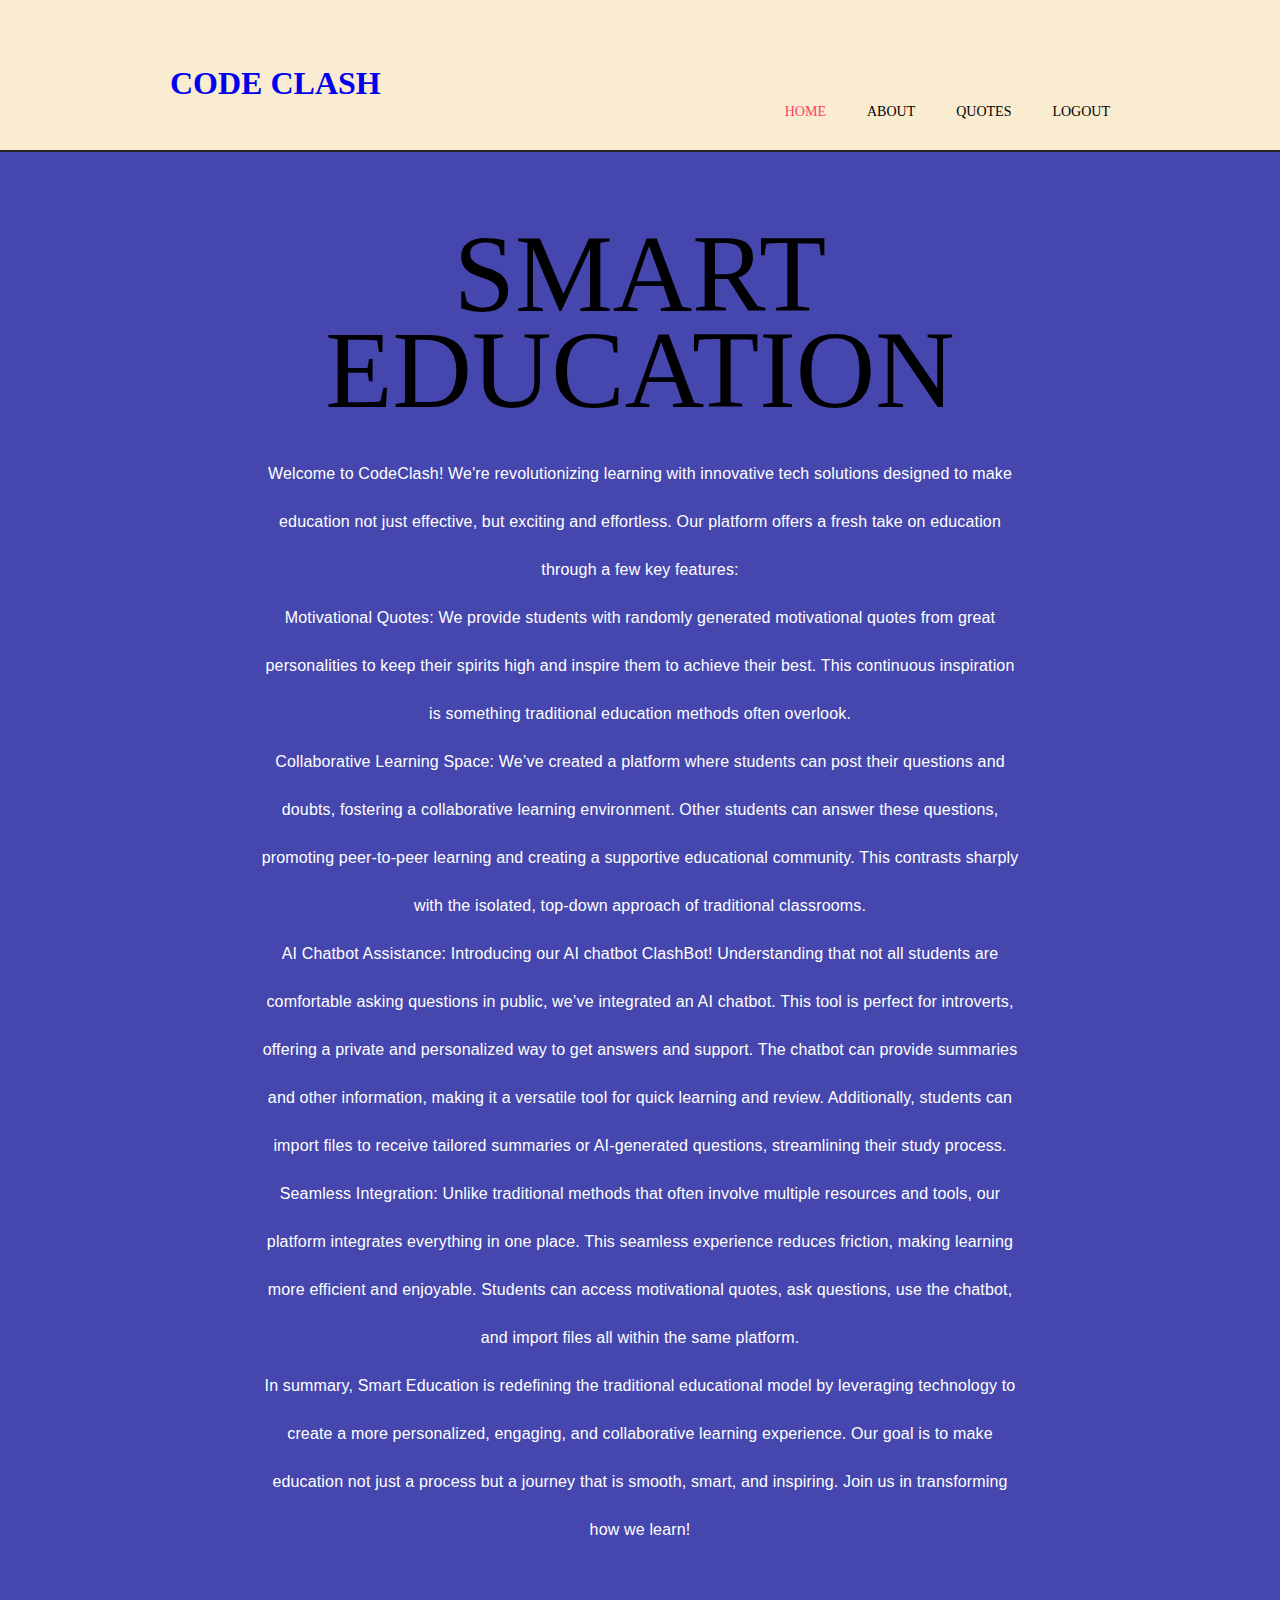
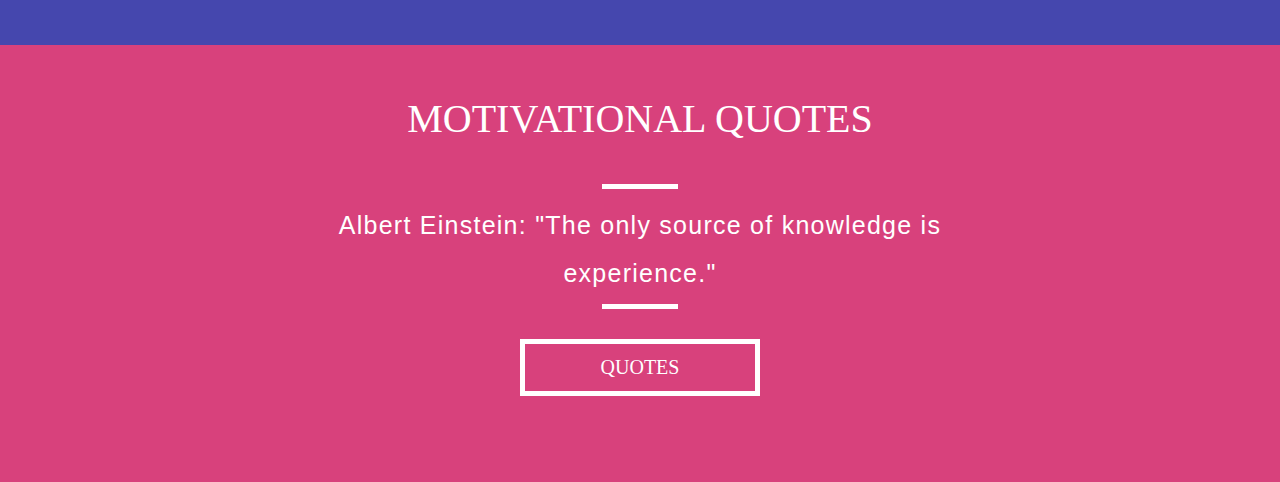
<file: Main/index.html>
<!doctype html>
<html>
<head>
    <meta charset="UTF-8">
    <meta name="viewport" content="width=device-width, initial-scale=1.0">
    <title>CODE CLASH</title>
    <link rel="stylesheet" href="css/style.css" type="text/css">
    <link rel="stylesheet" type="text/css" href="css/mobile.css">
    <script src="js/mobile.js" type="text/javascript"></script>
</head>
<body>
    <script src="https://cdn.botpress.cloud/webchat/v2.2/inject.js"></script>
    <script src="https://files.bpcontent.cloud/2024/10/19/08/20241019080251-BEKZTVMA.js"></script>
    <div id="page">
        <div id="header">
            <div id="navigation">
                <span id="mobile-navigation">&nbsp;</span>
                <a href="index.html" class="logo"><h1 id="mainicon">CODE CLASH</h1></a>
                <ul id="menu">
                    <li class="selected"><a href="index.html">Home</a></li>
                    <li><a href="about.html">About</a></li>
                    <li><a href="blog.html">Quotes</a></li>
                    <li><a href="#" onclick="logout()">Logout</a></li>
                </ul>
            </div>
        </div>
        <div id="body" class="home">
            <div class="header">
                <div>
                    <h1 id="smartedu">SMART<br>EDUCATION</h1>
                    <p id="textcol">
                        Welcome to CodeClash! We're revolutionizing learning with innovative tech solutions designed to make education not just effective, but exciting and effortless. Our platform offers a fresh take on education through a few key features:
                        <br>Motivational Quotes: We provide students with randomly generated motivational quotes from great personalities to keep their spirits high and inspire them to achieve their best. This continuous inspiration is something traditional education methods often overlook.
                        <br>Collaborative Learning Space: We’ve created a platform where students can post their questions and doubts, fostering a collaborative learning environment. Other students can answer these questions, promoting peer-to-peer learning and creating a supportive educational community. This contrasts sharply with the isolated, top-down approach of traditional classrooms.
                        <br>AI Chatbot Assistance: Introducing our AI chatbot ClashBot! Understanding that not all students are comfortable asking questions in public, we’ve integrated an AI chatbot. This tool is perfect for introverts, offering a private and personalized way to get answers and support. The chatbot can provide summaries and other information, making it a versatile tool for quick learning and review. Additionally, students can import files to receive tailored summaries or AI-generated questions, streamlining their study process.
                        <br>Seamless Integration: Unlike traditional methods that often involve multiple resources and tools, our platform integrates everything in one place. This seamless experience reduces friction, making learning more efficient and enjoyable. Students can access motivational quotes, ask questions, use the chatbot, and import files all within the same platform.
                        <br>In summary, Smart Education is redefining the traditional educational model by leveraging technology to create a more personalized, engaging, and collaborative learning experience. Our goal is to make education not just a process but a journey that is smooth, smart, and inspiring. Join us in transforming how we learn!
                    </p>
                </div>
            </div>
            <div class="body">
                <div>
                    <h1>MOTIVATIONAL QUOTES</h1>
                    <p>Albert Einstein: "The only source of knowledge is experience."</p>
                    <a href="blog.html" class="more">Quotes</a>
                </div>
            </div>
        </div>
    </div>
    <script>
        function logout() {
            console.log("login out...");
        window.location.href = '../Create.html';

; // Redirect to home page after logout
        }
    </script>
</body>
</html>
</file>
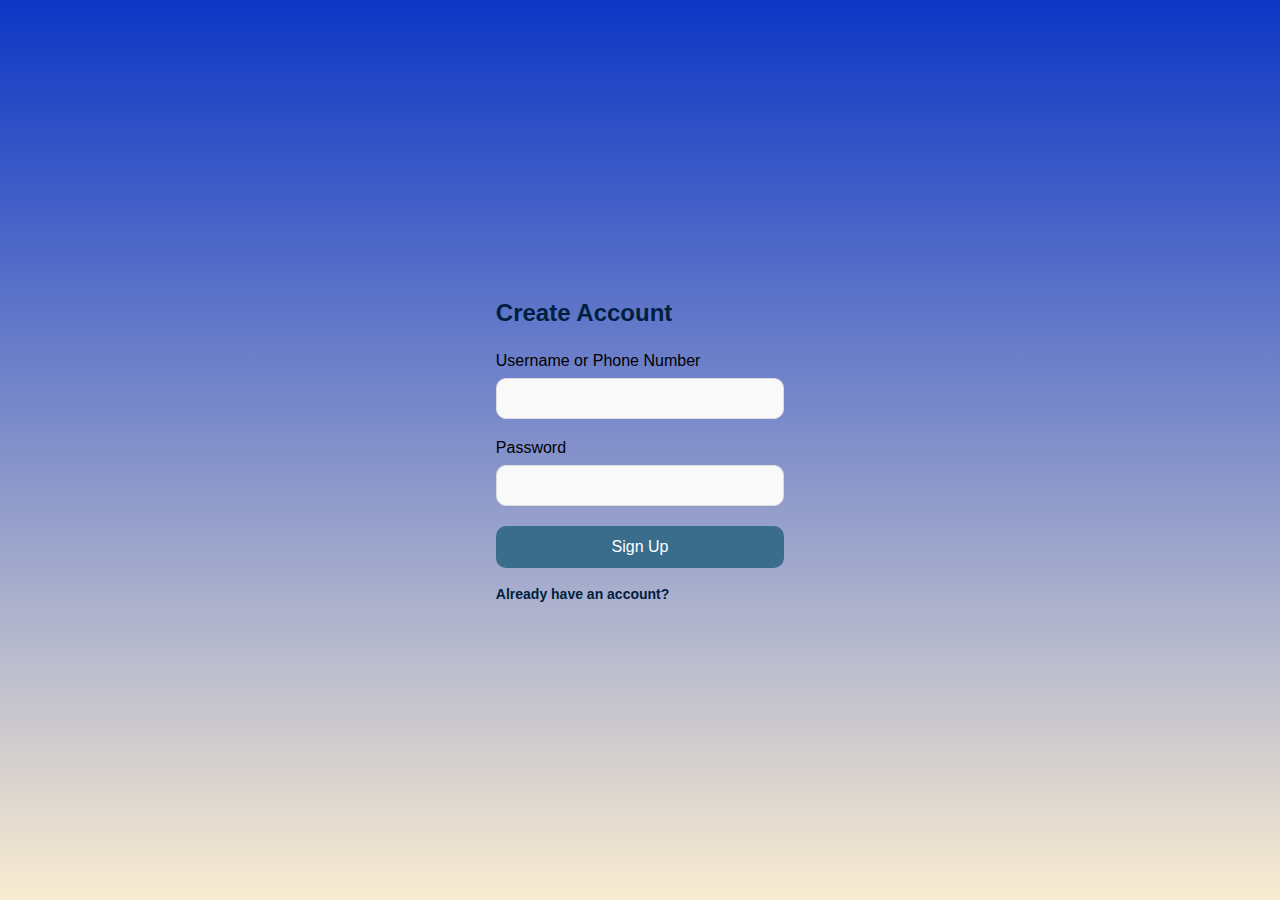
<file: Create.html>
<!DOCTYPE html>
<html lang="en">
<head>
    <meta charset="UTF-8">
    <meta name="viewport" content="width=device-width, initial-scale=1.0">
    <title>Create Account</title>
    <style>
           body {
    font-family: 'Segoe UI', Tahoma, Geneva, Verdana, sans-serif;
    background: linear-gradient(to bottom, #0D36C5, #f9ecd0); /* Gradient from blue to white */
    display: flex;
    justify-content: center;
    align-items: center;
    height: 100vh;
    margin: 0;
    color:#001F3F;
}

        }

        .container {
            background-color: #f9ecd0;
            border-radius: 15px;
            box-shadow: 0 4px 8px rgba(0, 0, 0, 0.1);
            padding: 40px;
            width: 350px;
            text-align: center;
            z-index: 1001;
        }

        .container h2 {
            margin-bottom: 25px;
            color: #001F3F;
            font-size: 24px;
        }

        .container label {
            display: block;
            margin-bottom: 8px;
            color: #555;
            text-align: left;
        }

        .container input[type="text"],
        .container input[type="password"] {
            width: 100%;
            padding: 12px;
            margin-bottom: 20px;
            border: 1px solid #ddd;
            border-radius: 10px;
            box-sizing: border-box;
            background: #f9f9f9;
            transition: border-color 0.3s ease;
        }

        .container input[type="text"]:focus,
        .container input[type="password"]:focus {
            border-color:#3A6D8C;
        }

        .container input[type="submit"] {
            width: 100%;
            padding: 12px;
            background-color:#3A6D8C;
            border: none;
            border-radius: 10px;
            color: #ffffff;
            font-size: 16px;
            cursor: pointer;
            transition: background-color 0.3s ease;
        }

        .container input[type="submit"]:hover {
            background-color: #001F3F;
        }

        .login{
            color: #001F3F;
            font-size: 14px;
            cursor: pointer;
        }

        .container a {
            color: #967259;
            text-decoration: none;
        }

        .container a:hover {
            text-decoration: underline;
        }
        .error-message{
            color:red;
            font-size: 14px;
            display: none;
        }

        #p {
            color:black;
        } 

    </style>
</head>
<body>
    <div class="container">
        <h2>Create Account</h2>
        <form>
            <label id="p" for="username">Username or Phone Number</label>
            <input type="text" id="username" name="username" required>
            <label id="p" for="password">Password</label>
            <input type="password" id="password" name="password" required>
            <input type="submit" value="Sign Up" id="submit">
            <h3><p id="error-message" class="error-message">*Please input all the details!</p><h3>
                <p id="login" class="login">Already have an account?</p>
        </form>
    </div>
     <script src="sign.js"></script>
</body>
</html>
</file>
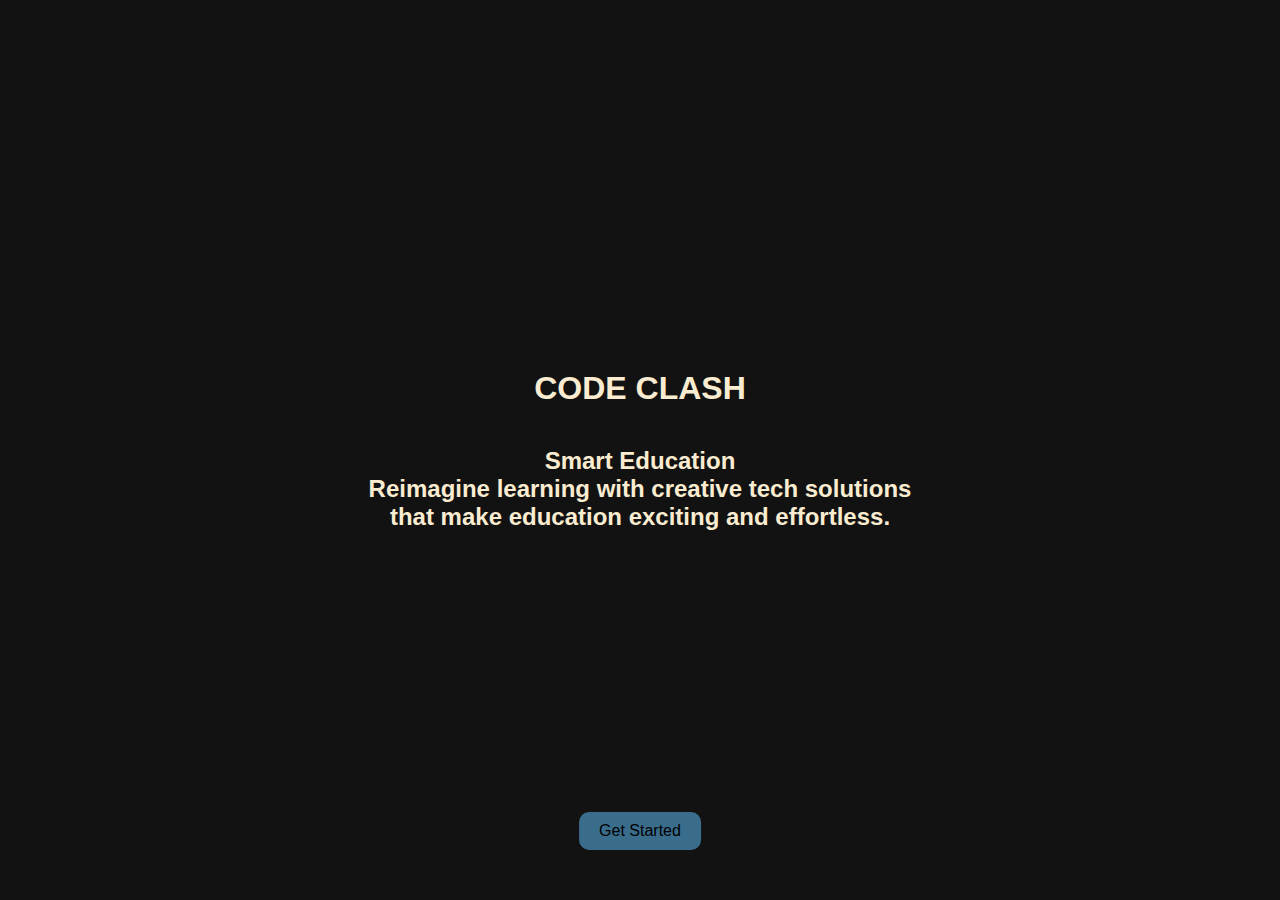
<file: CSS18.html>
<!DOCTYPE html>
<html lang="en">
<head>
    <meta charset="UTF-8">
    <meta name="viewport" content="width=device-width, initial-scale=1.0">
    <title>Document</title>
    <style type="text/css">
        body {
            font-family: 'Segoe UI', Tahoma, Geneva, Verdana, sans-serif;
            background-color: #121212;
            color: #e0e0e0;
            margin: 0;
            padding: 0;
        }
        header {
            background-color: #1a1a1a;
            padding: 20px;
            text-align: left;
            border-bottom: 1px solid #333;
        }
        main {
            padding: 20px;
        }
        h2 {
            color: #f9ecd0;
            text-align: center;
        }
        h1 {
             ;
            color: #f9ecd0;
            text-align: center;
        }
        .button01 {
            text-align: center;
            background-color:#3A6D8C;
            position: absolute;
            bottom: 50px;
            left: 50%;
            transform: translateX(-50%);
            padding: 10px 20px;
            border: none;
            border-radius: 5px;
             transition: background-color 0.3s ease;
            border: none;
            border-radius: 10px;
            font-size: 16px;
            cursor: pointer;
            lighting-color: #3A6D8C;
        }
        .button01:hover {
    background-color: #f9ecd0; /* Change to your desired hover color */
}
        #vid1 {
            width: 100%;
            height: 100vh;
            object-fit: cover;
            position: absolute;
            top: 0;
            left: 0;
            z-index: -1;
        }
        .overlay {
            position: absolute;
            top: 0;
            left: 0;
            width: 100%;
            height: 100%;
            display: flex;
            flex-direction: column;
            justify-content: center;
            align-items: center;
            text-align: center;
            color: whitesmoke;
            z-index: 1;
        }
        .overlay h1, .overlay h2 {
            margin: 20px;
        }
    </style>
</head>        
<body>
    <div id="main">
        <div data-scroll data-scroll-speed="-5" id="page1">
            <video id="vid1" src="https://thisismagma.com/wp-content/themes/magma/assets/home/hero/1.mp4?2" autoplay loop muted></video>
            <div class="overlay">
                <h1>CODE CLASH</h1>
                <div class="bottom-page1-inner">
                    <h2>Smart Education <br> Reimagine learning with creative tech solutions <br>that make education exciting and effortless.</h2>
                </div>
                <div style="text-align: center;">
                    <button id="btn" class="button01">Get Started</button>
                </div>
            </div>
        </div>
    </div>
    <script src="begin.js"></script>
</body>
</html>
</file>
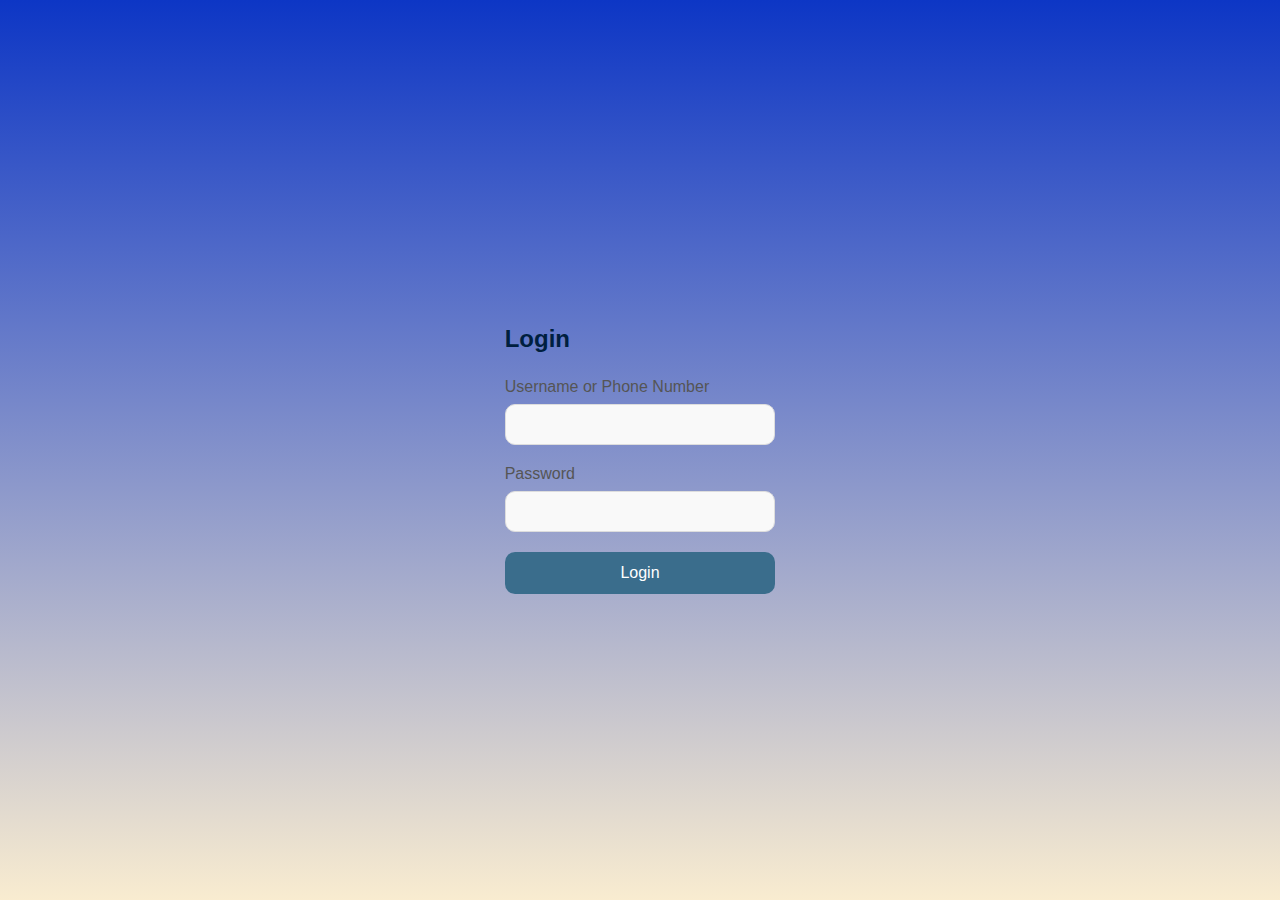
<file: login.html>
<!DOCTYPE html>
<html lang="en">
<head>
    <meta charset="UTF-8">
    <meta name="viewport" content="width=device-width, initial-scale=1.0">
    <title>Login</title>
    <style>
      body {
    font-family: 'Segoe UI', Tahoma, Geneva, Verdana, sans-serif;
    background: linear-gradient(to bottom, #0D36C5, #f9ecd0); /* Gradient from blue to white */
    display: flex;
    justify-content: center;
    align-items: center;
    height: 100vh;
    margin: 0;
    color:#001F3F;
}

        }

        .container {
            background-color: #f9ecd0;
            border-radius: 15px;
            box-shadow: 0 4px 8px rgba(0, 0, 0, 0.1);
            padding: 40px;
            width: 350px;
            text-align: center;
            z-index: 1001;
        }

        .container h2 {
            margin-bottom: 25px;
            color: #001F3F;
            font-size: 24px;
        }

        .container label {
            display: block;
            margin-bottom: 8px;
            color: #555;
            text-align: left;
        }

        .container input[type="text"],
        .container input[type="password"] {
            width: 100%;
            padding: 12px;
            margin-bottom: 20px;
            border: 1px solid #ddd;
            border-radius: 10px;
            box-sizing: border-box;
            background: #f9f9f9;
            transition: border-color 0.3s ease;
        }

        .container input[type="text"]:focus,
        .container input[type="password"]:focus {
            border-color:#3A6D8C;
        }

        .container input[type="submit"] {
            width: 100%;
            padding: 12px;
            background-color:#3A6D8C;
            border: none;
            border-radius: 10px;
            color: #ffffff;
            font-size: 16px;
            cursor: pointer;
            transition: background-color 0.3s ease;
        }

        .container input[type="submit"]:hover {
            background-color: #001F3F;
        }

        .login{
            color: #001F3F;
            font-size: 14px;
            cursor: pointer;
        }

        .container a {
            color: #967259;
            text-decoration: none;
        }

        .container a:hover {
            text-decoration: underline;
        }
        .error-message{
            color:red;
            font-size: 14px;
            display: none;
        }

        #p {
            color:black;
        } 

    </style>
</head>
<body>
    <div class="container">
        <h2>Login</h2>
        <form id="login-form">
            <label for="username">Username or Phone Number</label>
            <input type="text" id="username" name="username" required>
            <label for="password">Password</label>
            <input type="password" id="password" name="password" required>
            <input type="submit" value="Login" id="submit">
            <p id="error-message" class="error-message">Invalid username or password!</p>
        </form>
    </div>
    <script src="log.js"></script>
</body>
</html>
</file>
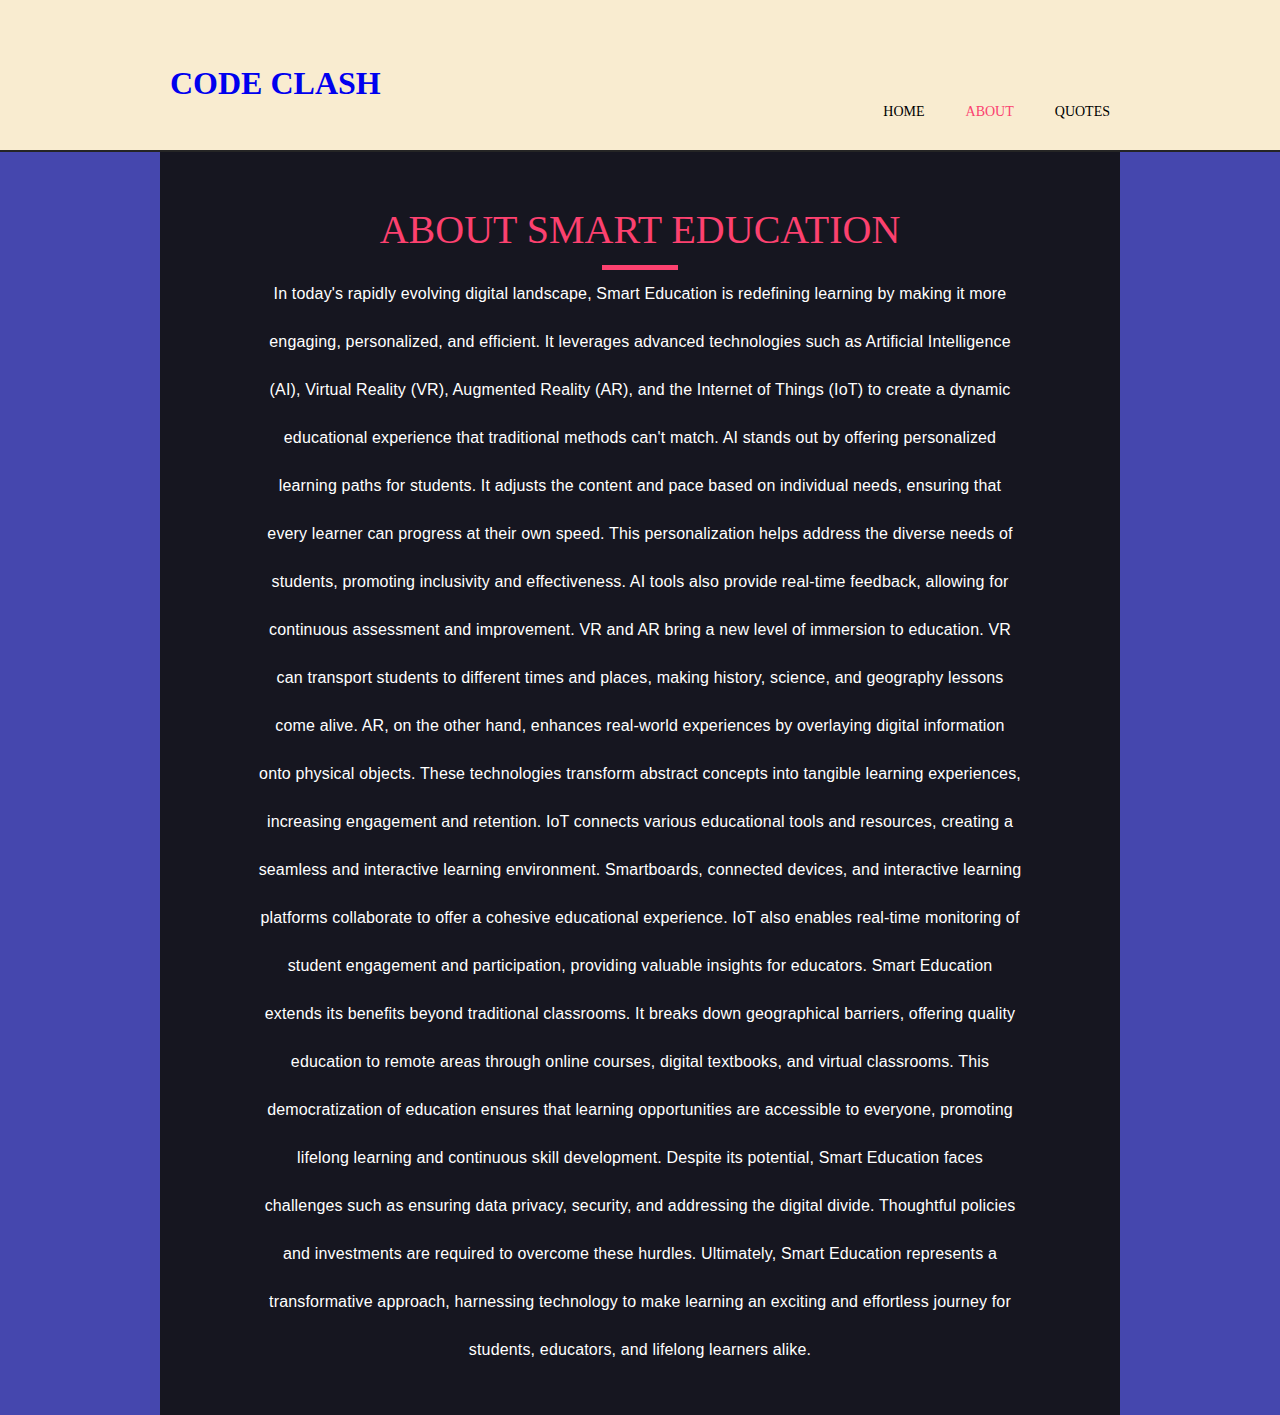
<file: Main/about.html>
<!doctype html>
<!-- Website template by freewebsitetemplates.com -->
<html>
<head>
	<meta charset="UTF-8">
	<meta name="viewport" content="width=device-width, initial-scale=1.0">
	<title>about - Running</title>
	<link rel="stylesheet" href="css/style.css" type="text/css">
	<link rel="stylesheet" type="text/css" href="css/mobile.css">
	<script src="js/mobile.js" type="text/javascript"></script>
</head>
<body>
	<div id="page">
		<div id="header">
			<div id="navigation">
				<span id="mobile-navigation">&nbsp;</span>
				<a href="index.html" class="logo"><h1 id="mainicon">CODE CLASH</h1></a>
				<ul id="menu">
					<li>
						<a href="index.html">Home</a>
					</li>
					<li class="selected">
						<a href="about.html">About</a>
					</li>
					<li>
						<a href="blog.html">Quotes</a>
						<ul>
							<li>
								<a href="blogsinglepost.html">blog single post</a>
							</li>
						</ul>
					</li>
				</ul>
			</div>
		</div>
		<div id="body">
			<div>
				<h1>ABOUT SMART EDUCATION</h1>
				<p>In today's rapidly evolving digital landscape, Smart Education is redefining learning by making it more engaging, personalized, and efficient. It leverages advanced technologies such as Artificial Intelligence (AI), Virtual Reality (VR), Augmented Reality (AR), and the Internet of Things (IoT) to create a dynamic educational experience that traditional methods can't match.

					AI stands out by offering personalized learning paths for students. It adjusts the content and pace based on individual needs, ensuring that every learner can progress at their own speed. This personalization helps address the diverse needs of students, promoting inclusivity and effectiveness. AI tools also provide real-time feedback, allowing for continuous assessment and improvement.
					
					VR and AR bring a new level of immersion to education. VR can transport students to different times and places, making history, science, and geography lessons come alive. AR, on the other hand, enhances real-world experiences by overlaying digital information onto physical objects. These technologies transform abstract concepts into tangible learning experiences, increasing engagement and retention.
					
					IoT connects various educational tools and resources, creating a seamless and interactive learning environment. Smartboards, connected devices, and interactive learning platforms collaborate to offer a cohesive educational experience. IoT also enables real-time monitoring of student engagement and participation, providing valuable insights for educators.
					
					Smart Education extends its benefits beyond traditional classrooms. It breaks down geographical barriers, offering quality education to remote areas through online courses, digital textbooks, and virtual classrooms. This democratization of education ensures that learning opportunities are accessible to everyone, promoting lifelong learning and continuous skill development.
					
					Despite its potential, Smart Education faces challenges such as ensuring data privacy, security, and addressing the digital divide. Thoughtful policies and investments are required to overcome these hurdles.
					
					Ultimately, Smart Education represents a transformative approach, harnessing technology to make learning an exciting and effortless journey for students, educators, and lifelong learners alike.</p>
			</div>
		</div>
	</div>
</body>
</html>
</file>
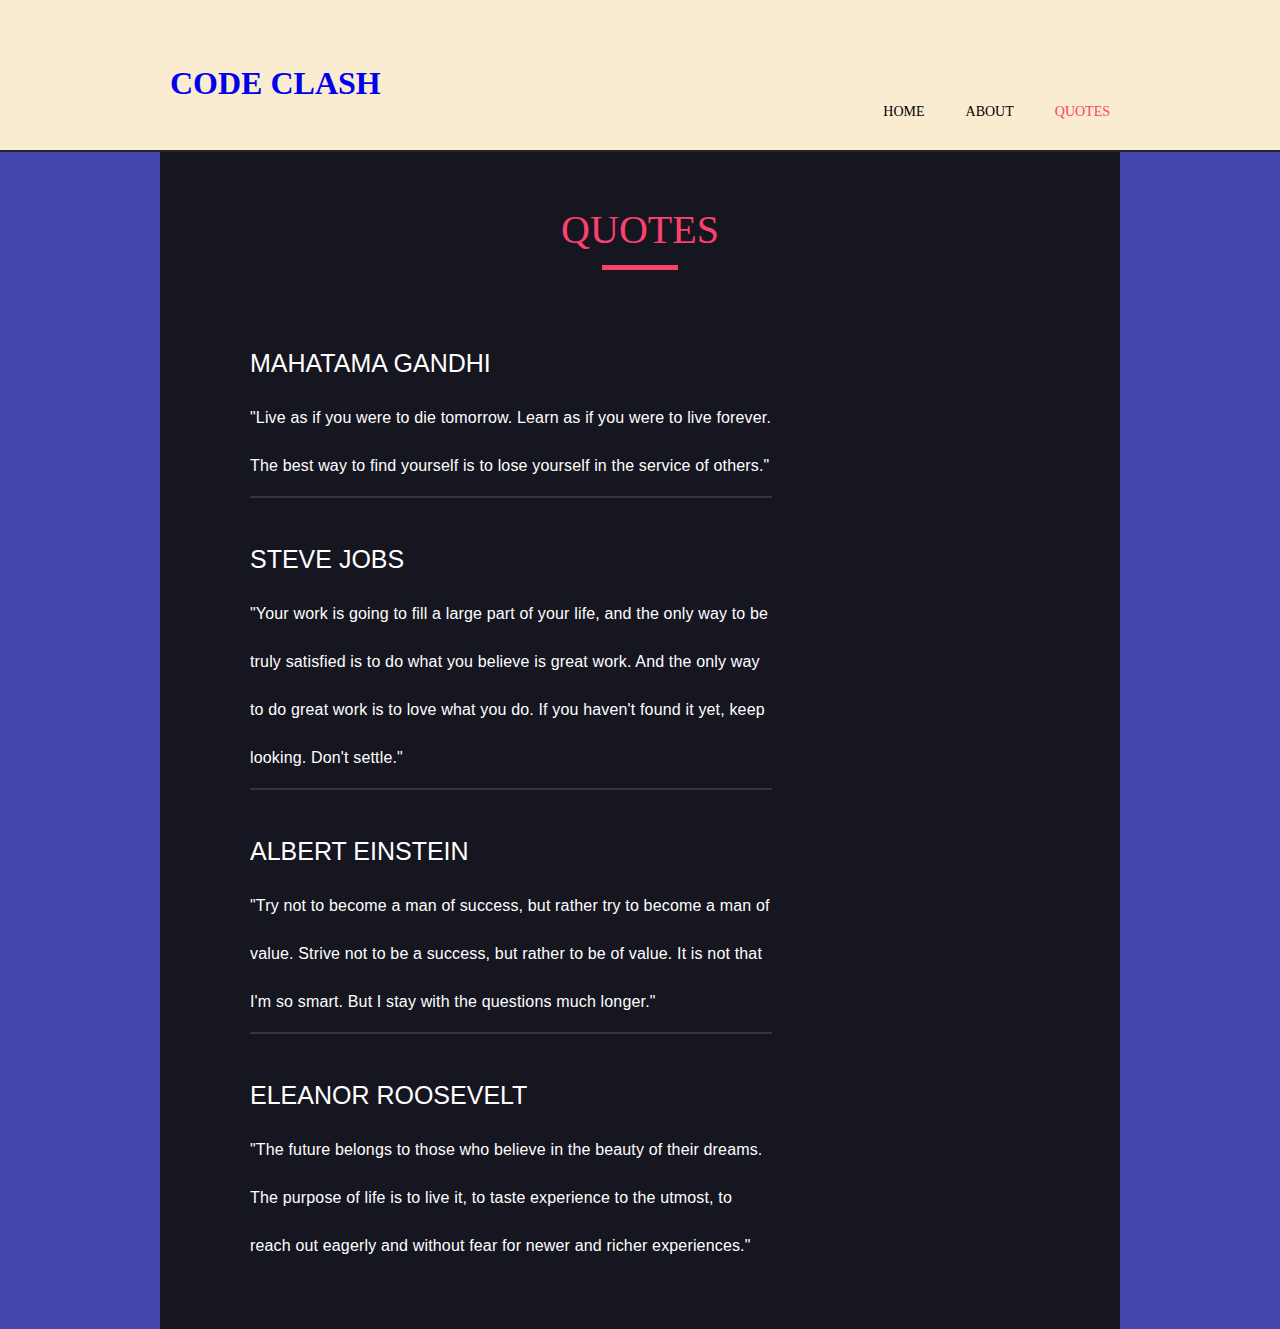
<file: Main/blog.html>
<!doctype html>
<!-- Website template by freewebsitetemplates.com -->
<html>
<head>
	<meta charset="UTF-8">
	<meta name="viewport" content="width=device-width, initial-scale=1.0">
	<title>blog - Running</title>
	<link rel="stylesheet" href="css/style.css" type="text/css">
	<link rel="stylesheet" type="text/css" href="css/mobile.css">
	<script src="js/mobile.js" type="text/javascript"></script>
</head>
<body>
	<div id="page">
		<div id="header">
			<div id="navigation">
				<span id="mobile-navigation">&nbsp;</span>
				<a href="index.html" class="logo"><h1 id="mainicon">CODE CLASH</h1></a>
				<ul id="menu">
					<li>
						<a href="index.html">Home</a>
					</li>
					<li>
						<a href="about.html">About</a>
					</li>
					<li class="selected">
						<a href="blog.html">Quotes</a>
					</li>
					
				</ul>
			</div>
		</div>
		<div id="body">
			<div>
				<h1>Quotes</h1>
				<ul>
					<li>
						
						<div>
							<h1>MAHATAMA GANDHI</h1>
							<p>"Live as if you were to die tomorrow. Learn as if you were to live forever. The best way to find yourself is to lose yourself in the service of others."</p>
							
						</div>
					</li>
					<li>
						
						<div>
							<h1>STEVE JOBS</h1>
							<p>"Your work is going to fill a large part of your life, and the only way to be truly satisfied is to do what you believe is great work. And the only way to do great work is to love what you do. If you haven't found it yet, keep looking. Don't settle."</p>
							
						</div>
					</li>
					<li>
						<div>
							<h1>ALBERT EINSTEIN</h1>
							<p> "Try not to become a man of success, but rather try to become a man of value. Strive not to be a success, but rather to be of value. It is not that I'm so smart. But I stay with the questions much longer."</p>
							
						</div>
					</li>
					<li>
						
						<div>
							<h1>ELEANOR ROOSEVELT</h1>
							<p>"The future belongs to those who believe in the beauty of their dreams. The purpose of life is to live it, to taste experience to the utmost, to reach out eagerly and without fear for newer and richer experiences."</p>
							
						</div>
					</li>
				</ul>
			</div>
		</div>
		
	</div>
</body>
</html>
</file>
<file: Main/css/style.css>
/* Website template by freewebsitetemplates.com */
body {
	margin: 0;
	padding: 0;
	position: relative;
	width: auto;
}
body #page {
	margin: 0;
	overflow: hidden;
	padding: 0;
	width: auto;
}
a {
	text-decoration: none;
	outline: none;
}
a:active {
	background: none;
}
img {
	border: none;
}
/*----------------------------------------header-styles---------------------------------------*/
#header {
	background-color: #f9ecd0;
	margin: 0;
	padding: 0;
	position: relative;
	width: 100%;
}
#textcol{
	color: #fff0cf;
}
#header div {
	margin: 0 auto;
    max-width: 940px;
    min-height: 150px;
    padding: 0 10px;
}
#header div a.logo {
	display: block;
    float: left;
    height: 106px;
    margin: 44px 0 0;
    padding: 0;
    width: 320px;
}
#header div a.logo img {
	display: block;
	margin: 0;
	padding: 0;
	width: auto;
}
#header div ul {
	display: block;
    float: right;
    list-style: none outside none;
    margin: 0 auto;
    max-width: 501px;
    padding: 102px 0 20px;
    text-align: center;
}
#header div ul li {
	display: inline-block;
	*float: left; /* Needed for IE7 and old versions */
	margin: 0 0 0 37px;
	padding: 0;
	width: auto;
}
#header div ul li a {
	color: #000000;
	font-family: "Arial Black";
	font-size: 14px;
	font-weight: normal;
	line-height: 14px;
	margin: 0;
	padding: 0;
	text-align: center;
	text-transform: uppercase;
	width: auto;
}
#header div ul li.selected a, #header div ul li.selected a:hover {
	color: #fb416f;
}
#header div ul li a:hover {
	color: #16ab88;
}
#header div ul li ul {
	display: none;
}
#header span#mobile-navigation, #header span#mobile-submenu, #header div ul li ul {
	display: none;
}
/*----------------------------------------body-home-styles---------------------------------------*/
#body {
	background-color:#121498c8;
	border-top: 2px solid #252525;
	margin: 0;
	overflow: hidden;
	padding: 0;
	position: relative;
	width: 100%;
}
#mainicon{
	font-family: 'Arial Black';
	font-size:xx-large;
}
#smartedu{
	background-color: #0D36C5;
}
#body.home div {
	background: none;
	margin: 0;
	max-width: none;
	padding: 0 0 54px;
	width: 100%;
}
#body.home div.header div {
	background: none;
	margin: 0 auto;
	max-width: 960px;
	padding: 74px 0 0;
}
#body.home div.header div h1 {
	background: none;
	color: #000000;
	display: block;
	font-family: 'Arial Black';
	font-size: 110px;
	font-weight: normal;
	line-height: 96px;
	margin: 0 auto 32px;
	padding: 0;
	text-align: center;
	text-transform: uppercase;
	width: 89.5833%;
}
#body.home div.header div span {
	display: block;
	margin: 0 auto 52px;
	max-width: 350px;
	overflow: hidden;
	padding: 0;
	width: 37.4583%;
}
#body.home div.header div span a.email {
	border: 5px solid #000000;
	color: #000000;
	display: block;
	float: left;
	font-family: Arial;
	font-size: 20px;
	font-weight: bold;
	height: 47px;
	line-height: 47px;
	margin: 0;
	padding: 0;
	text-align: center;
	text-transform: uppercase;
	width: 63.142857142857%;
}
#body.home div.header div span a.signup {
	border: 5px solid #000000;
	border-left: none;
	color: #000000;
	display: block;
	float: left;
	font-family: Arial;
	font-size: 20px;
	font-weight: bold;
	height: 47px;
	line-height: 47px;
	margin: 0;
	padding: 0;
	text-align: center;
	text-transform: uppercase;
	width: 32.571428571429%;
}
#body.home div.header div img {
	display: block;
	margin: 0 auto;
	padding: 0;
	width: 97.9167%;
}
#body.home div.body {
	background: url(../images/bg-transparent1.png) repeat;
	margin: 0;
	padding: 0;
	width: 100%;
}
#body.home div.body div {
	background: none;
	margin: 0 auto;
	max-width: 960px;
	padding: 54px 0 86px;
}
#body.home div.body div h1 {
	background: url(../images/bg-border1.gif) no-repeat center bottom;
	color: #FFFFFF;
	font-family: 'Arial Black';
	font-size: 40px;
	font-weight: normal;
	line-height: 40px;
	margin: 0;
	padding: 0 0 50px;
	text-align: center;
	text-transform: uppercase;
}
#body.home div.body div p {
	background: url(../images/bg-border1.gif) no-repeat center bottom;
	color: #FFFFFF;
	display: block;
	font-family: Arial;
	font-size: 25px;
	font-weight: normal;
	letter-spacing: 0.05em;
	line-height: 48px;
	margin: 12px auto 0;
	padding: 0 0 12px;
	text-align: center;
	width: 63.6458%;
}
#body.home div.body div p a {
	color: #ffffff;
	font-family: Arial;
	font-size: 25px;
	font-weight: normal;
	line-height: 48px;
	margin: 0;
	padding: 0;
	text-decoration: underline;
}
#body.home div.body div p a:hover {
	color: #fc416f;
}
#body.home div.body div a.more {
	border: 5px solid #FFFFFF;
	color: #FFFFFF;
	display: block;
	font-family: 'Arial Black';
	font-size: 20px;
	font-weight: normal;
	height: 47px;
	line-height: 47px;
	margin: 30px auto 0;
	padding: 0;
	text-align: center;
	text-transform: uppercase;
	width: 230px;
}
#body.home div.body div a.more:hover {
	background-color: #ffffff;
	color: #fb416f;
}
/*----------------------------------------body-styles---------------------------------------*/
#body div {
	background: url(../images/bg-transparent2.png) repeat;
	margin: 0 auto;
	max-width: 960px;
	overflow: hidden;
	padding: 58px 0 4px;
}
#body.running div {
	padding: 58px 0 161px;
}
#body div h1 {
	background: url(../images/bg-border2.gif) no-repeat center bottom;
	color: #FC416F;
	font-family: 'Arial Black';
	font-size: 40px;
	font-weight: normal;
	line-height: 40px;
	margin: 0;
	padding: 0 0 20px;
	text-align: center;
	text-transform: uppercase;
}
#body div img {
	display: block;
	margin: 68px auto 47px;
	padding: 0;
	width: auto;
}
#body.runningsinglepost div img {
	display: block;
	margin: 68px auto 73px;
	padding: 0;
	width: auto;
}
#body.runningsinglepost div h3 {
	padding: 17px 0 0;
}
#body.runningsinglepost div h3 span {
	padding: 0 0 12px;
}
#body.runningsinglepost div p {
	margin: 0 auto 10px;
}
#body div p {
	color: #FFFFFF;
	display: block;
	font-family: Arial;
	font-size: 16px;
	font-weight: normal;
	letter-spacing: 0.01em;
	line-height: 48px;
	margin: 0 auto 37px;
	padding: 0;
	text-align: center;
	width: 765px;
}
#body div p span {
	color: #FFFFFF;
	display: block;
	font-family: Arial;
	font-size: 16px;
	font-style: italic;
	font-weight: normal;
	letter-spacing: 0.03em;
	line-height: 48px;
	padding: 39px 0;
}
#body div p span a {
	color: #FFFFFF;
	font-family: Arial;
	font-size: 16px;
	font-style: italic;
	font-weight: bold;
	line-height: 48px;
}
#body div p a {
	color: #ffffff;
	font-family: Arial;
	font-size: 16px;
	font-weight: normal;
	line-height: 48px;
	margin: 0;
	padding: 0;
	text-decoration: underline;
}
#body div p a:hover {
	color: #fc416f;
}
#body div h2 {
	color: #FFFFFF;
	font-family: arial;
	font-size: 20px;
	font-weight: normal;
	line-height: 20px;
	margin: 0 0 15px;
	padding: 0;
	text-align: center;
	text-transform: none;
}
#body div ul.gallery {
	display: inline-block;
	list-style: none outside none;
	margin: 0 0 76px;
	max-width: none;
	padding: 72px 0 0;
	width: 100%;
}
#body div ul.gallery li {
	border: none;
	float: left;
	margin: 0 10px;
	padding: 0;
	width: 300px;
}
#body div ul.gallery li a {
	display: block;
	margin: 0;
	padding: 0;
	width: auto;
}
#body div ul.gallery li a img {
	display: block;
	float: none;
	margin: 0 auto;
	padding: 0;
	width: auto;
}
#body div h3 {
	background: url(../images/bg-border1.gif) no-repeat center top;
	color: #FFFFFF;
	display: block;
	font-family: Arial;
	font-size: 25px;
	font-weight: bold;
	letter-spacing: 0.02em;
	line-height: 48px;
	margin: 0 auto 15px;
	padding: 18px 0 0;
	text-align: center;
	width: 611px;
}
#body div h3 span {
	background: url(../images/bg-border1.gif) no-repeat center bottom;
	display: block;
	margin: 0;
	padding: 0 0 11px;
	width: auto;
}
#body.running div p {
	margin: 0 auto 48px;
}
#body div ul {
	display: inline-block;
	list-style: none outside none;
	margin: 0;
	max-width: 780px;
	padding: 72px 90px 49px;
}
#body div ul li:first-child {
	border: none;
	padding: 0 0 0 0;
}
#body div ul li {
	border-top: 2px solid #363636;
	display: block;
	margin: 0;
	overflow: hidden;
	padding: 40px 0 0;
	width: auto;
}
#body div ul li img {
	display: block;
	float: left;
	margin: 0 28px 0 0;
	padding: 0;
	width: auto;
}
#body div ul li div {
	background: none;
	float: left;
	margin: 0;
	max-width: none;
	overflow: hidden;
	padding: 6px 0 0;
	width: 522px;
}
#body div ul li div h1 {
	background: none;
	color: #FFFFFF;
	font-family: Arial;
	font-size: 25px;
	font-weight: normal;
	line-height: 30px;
	margin: 0 0 16px;
	padding: 0;
	text-align: left;
	text-transform: uppercase;
	width: auto;
}
#body div ul li div p {
	color: #FFFFFF;
	font-family: Arial;
	font-size: 16px;
	font-weight: normal;
	letter-spacing: 0.01em;
	line-height: 48px;
	margin: 0 0 6px;
	padding: 0;
	text-align: left;
	width: auto;
}
#body div ul li div p a {
	color: #ffffff;
	font-family: Arial;
	font-size: 16px;
	font-weight: normal;
	line-height: 48px;
	margin: 0;
	padding: 0;
	text-decoration: underline;
}
#body div ul li div p a:hover {
	color: #fc416f;
}
#body div ul li div a.more {
	border: 2px solid #FFFFFF;
	color: #FFFFFF;
	display: block;
	float: left;
	font-family: Arial;
	font-size: 14px;
	font-weight: normal;
	height: 34px;
	line-height: 34px;
	margin: 0 0 40px;
	padding: 0;
	text-align: center;
	text-transform: uppercase;
	width: 136px;
}
#body div ul li div a.more:hover {
	background-color: #fc416f;
	border: none;
	height: 38px;
	line-height: 38px;
	width: 140px;
}
#body.contact div img {
	display: block;
	margin: 70px auto 37px;
	padding: 0;
	width: auto;
}
#body.contact div h2 {
	font-weight: bold;
	margin: 0 auto 18px;
	text-transform: uppercase;
}
#body.contact div p, #body.contact div a {
	color: #FFFFFF;
	display: block;
	font-family: Arial;
	font-size: 16px;
	font-weight: normal;
	letter-spacing: 0.01em;
	line-height: 18px;
	margin: 0 auto 22px;
	padding: 0;
	text-align: center;
	width: 355px;
}
#body.contact div p a {
	color: #FFFFFF;
	font-family: Arial;
	font-size: 16px;
	font-weight: normal;
	line-height: 48px;
	margin: 0 auto 37px;
	padding: 0;
	text-decoration: underline;
}
#body.contact div p a:hover {
	color: #fc416f;
}
#body.contact div h4 {
	background: url(../images/bg-border1.gif) no-repeat center bottom;
	color: #FFFFFF;
	font-family: 'Arial Black';
	font-size: 30px;
	font-weight: normal;
	line-height: 30px;
	margin: 0;
	padding: 14px 0 29px;
	text-align: center;
	text-transform: uppercase;
}
#body.contact div form {
	display: block;
	margin: 0 auto;
	overflow: hidden;
	padding: 36px 0 0;
	width: 503px;
}
#body.contact div form input {
	background: none;
	border: 2px solid #FFFFFF;
	color: #FFFFFF;
	display: block;
	font-family: Arial;
	font-size: 18px;
	font-weight: normal;
	height: 39px;
	line-height: 43px;
	margin: 0 0 17px;
	padding: 0 4px;
	text-align: center;
	text-transform: uppercase;
	width: 491px;
}
#body.contact div form textarea {
	background: none;
	border: 2px solid #FFFFFF;
	color: #FFFFFF;
	display: block;
	font-family: Arial;
	font-size: 18px;
	font-weight: normal;
	height: 87px;
	line-height: 24px;
	margin: 0 0 22px;
	overflow: auto;
	padding: 7px 4px 0;
	resize: none;
	text-align: center;
	text-transform: uppercase;
	width: 491px;
}
#body.contact div form input#submit {
	background: none;
	border: 2px solid #FFFFFF;
	color: #FFFFFF;
	cursor: pointer;
	display: block;
	font-family: Arial;
	font-size: 18px;
	font-weight: bold;
	height: 43px;
	line-height: 43px;
	margin: 0 auto 16px;
	padding: 0;
	text-align: center;
	text-transform: uppercase;
	width: 143px;
}
#body.contact div form input#submit:hover {
	background-color: #fb416f;
	border: none;
	height: 43px;
	width: 143px;
}
#body.blogsinglepost div img {
	display: block;
	float: left;
	margin: 72px 28px 0 90px;
	padding: 0;
	width: auto;
}
#body.blogsinglepost div div {
	background: none;
	float: left;
	margin: 76px 0 0;
	max-width: none;
	padding: 0 0 349px;
	width: 522px;
}
#body.blogsinglepost div div h1 {
	background: none;
	color: #FFFFFF;
	font-family: Arial;
	font-size: 25px;
	font-weight: bold;
	letter-spacing: 0.03em;
	line-height: 25px;
	margin: 0 0 13px;
	padding: 0;
	text-align: left;
	text-transform: uppercase;
}
#body.blogsinglepost div div p {
	color: #FFFFFF;
	font-family: Arial;
	font-size: 16px;
	font-weight: normal;
	letter-spacing: 0.01em;
	line-height: 48px;
	margin: 0 0 48px;
	padding: 0;
	text-align: left;
	width: auto;
}
#body.blogsinglepost div div p a {
	color: #ffffff;
	font-family: Arial;
	font-size: 16px;
	font-weight: normal;
	line-height: 48px;
	margin: 0;
	padding: 0;
	text-decoration: underline;
}
#body.blogsinglepost div div p a:hover {
	color: #fc416f;
}
</file>
<file: Main/css/mobile.css>
/* Website template by freewebsitetemplates.com */
@media only screen and (min-width : 320px) and (max-width : 568px) {
html {
	-webkit-text-size-adjust: none;
}
img {
	max-width: 100%;
}
#header {
	width: 100%;
}
#header div {
	min-height: 75px;
	padding: 0;
	width: 100%;
}
#header div ul {
	width: 100%;
}
#header div a.logo {
	display: block;
    float: left;
    height: auto;
   margin: 5% 0 2% 8%;
    padding: 0;
    width: 40%;
}
#header span#mobile-navigation {
	background: transparent url(../images/mobile/mobile-menu.png) no-repeat;
	display: block;
	height: 50px;
	margin: 0;
	padding: 0 0 0 0;
	position: absolute;
	right: 6%;
	top: 10px;
	width: 50px;
	z-index: 999;
}
#header div#navigation > ul {
	background: rgba(255, 255, 255, 0.8);
	border: 1px solid #000000;
	display: none;
	height: auto;
	padding: 0;
	position: absolute;
	right: 6%;
	top: 60px;
	width: 88%;
	z-index: 1000;
}
#header div#navigation > ul > li {
	border-left: 0;
	border-top: 1px solid #000000;
	margin: 0;
	padding: 0;
	position: relative;
	text-align: left;
	width: 100%;
}
#header div#navigation > ul > li:first-child {
	border-top: 0;
}
#header div#navigation > ul > li:hover {
	background-color: transparent;
}
#header div#navigation ul li a {
	color: #000000;
	display: block;
	font-family: Arial;
	font-size: 1.125em;
	font-weight: normal;
	height: 3em;
	line-height: 3.125em;
	padding: 0 10px;
	text-align: left;
	text-shadow: none;
}
#header .mobile-submenu {
	background: rgba(255, 255, 255, 0.8) url(../images/mobile/mobile-expand.png) no-repeat center;
	border-left: 1px solid #000000;
	display: inline-block;
	height: 3.4em;
	position: absolute;
	right: 0;
	top: 0;
	width: 50px;
	z-index: 0;
}
#header div#navigation ul li ul {
	border-top: 1px solid #000000;
	padding: 0;
	position: static;
	right: 0;
	text-align: left;
	width: 100%;
	z-index: 999;
}
#header div#navigation ul li ul, #header div#navigation ul li:hover ul {
	display: none;
}
#header div#navigation ul li {
	background: rgba(255, 255, 255, 0.8);
}
#header div#navigation ul li ul li {
	background: rgba(255, 255, 255, 0.8);
	border-top: 1px solid #000000;
	display: block;
	margin: 0;
	padding: 0;
	text-align: left;
}
#header div#navigation ul li ul li:first-child {
	border: none;
}
#header div#navigation ul li ul li a {
	background: rgba(255, 255, 255, 0.8);
	color: #000000;
	padding-left: 20px;
	text-align: left;
}
#header div#navigation ul li:hover a, #header div#navigation ul li.selected a, #header div#navigation ul li:hover ul li a, #header div#navigation ul li:hover ul li a:hover, #header div#navigation ul li ul li.selected a {
	display: block;
}
#header div#navigation ul li.selected > a {
	background: rgba(248, 98, 130, 0.8);
	color: #000000;
}
#body {
	margin: 0;
	padding: 0;
	width: 100%;
}
#body.home {
	margin: 0;
	padding: 0;
	width: 100%;
}
#body div {
	margin: 0 auto;
	padding: 10% 0 0 0;
	width: 95%;
}
#body div.header div h1 {
	font-family: Arial;
	font-size: 46px;
	font-weight: bolder;
	line-height: 46px;
	width: 100%;
}
#footer div .connect {
	float: none;
	margin: 0 auto;
	width: 154px;
}
}
@media only screen and (max-width : 568px) and (orientation : landscape) {
#header div a.logo img {
	margin: 5% 0 0 8%;
	width: 80%;
}
}
@media only screen and (max-width : 918px) {
#body {
	background-size: cover;
}
#body.home {
	margin: 0 auto;
	padding: 0;
	width: 100%;
}
#body div {
	margin: 0 auto;
	padding: 10% 0 0 0;
	width: 95%;
}
#body.home div.header div h1 {
	font-family: Arial;
	font-size: 48px;
	font-weight: bold;
	line-height: 48px;
	width: 99%;
}
#body.home div.header div span {
	width: 85%;
}
#body.home div.header div span a.email {
	width: 56%;
}
#body.home div.header div span a.signup {
	width: 36%;
}
#body.home div.body div h1 {
	font-family: Arial;
	font-size: 50px;
	font-weight: bold;
}
#body.home div.body div p {
	font-size: 20px;
	line-height: 35px;
	width: 90%;
}
#body.home div.body div a.more {
	font-family: Arial;
}
#footer div {
	margin: 0 auto;
	width: 90%;
}
#footer div p {
	float: none;
	text-align: center;
	width: 100%;
}
#footer div .connect {
	float: none;
	margin: 0 auto 18px;
	max-width: none;
	width: 154px;
}
#body div h1 {
	font-family: Arial;
	font-size: 35px;
	font-weight: bold;
	line-height: 35px;
}
#body div img {
	width: 90%;
}
#body div p {
	width: 90%;
}
#body.blogsinglepost div div h1 {
	padding: 0 0 0 5%;
}
#body.blogsinglepost div div p {
	display: block;
	margin: 0 auto 48px;
	width: 90%;
}
#body div h2 {
	font-size: 24px;
	font-weight: bold;
	line-height: 30px;
	margin: 0 auto;
	width: 90%;
}
#body div ul.gallery li {
	float: none;
	margin: 0 0 10% 0;
	width: 100%;
}
#body div ul.gallery li a img {
	float: none;
	width: 80%;
}
#body div h3 {
	width: 90%;
}
#body div ul {
	margin: 0;
	max-width: none;
	padding: 15% 0 0 0;
	width: 100%;
}
#body div ul li {
	margin: 0 auto;
	width: 90%;
}
#body div ul li img, #body.blogsinglepost div img {
	display: block;
	float: none;
	margin: 10% auto 10%;
	width: 90%;
}
#body div ul li div, #body.blogsinglepost div div {
	margin: 10% 0 0;
	padding: 0 0 10%;
	width: 100%;
}
#body div ul li div p {
	line-height: 24px;
	margin: 0 0 10% 0;
}
#body.contact div img {
	display: block;
	margin: 70px auto 37px;
	padding: 0;
	width: 90%;
}
#body.contact div p, #body.contact div a {
	width: 90%;
}
#body.contact div h4 {
	font-family: Arial;
	font-weight: bold;
}
#body.contact div form {
	display: block;
	margin: 0 auto;
	overflow: hidden;
	padding: 36px 0 0;
	width: 90%;
}
#body.contact div form input, #body.contact div form textarea {
	-webkit-appearance: none;
	border-radius: 0;
	margin: 0 auto 10%;
	width: 90%;
}
#body.runningsinglepost div img {
	width: 90%;
}
#body.running div {
	padding: 10% 0 10%;
}
}
</file>
